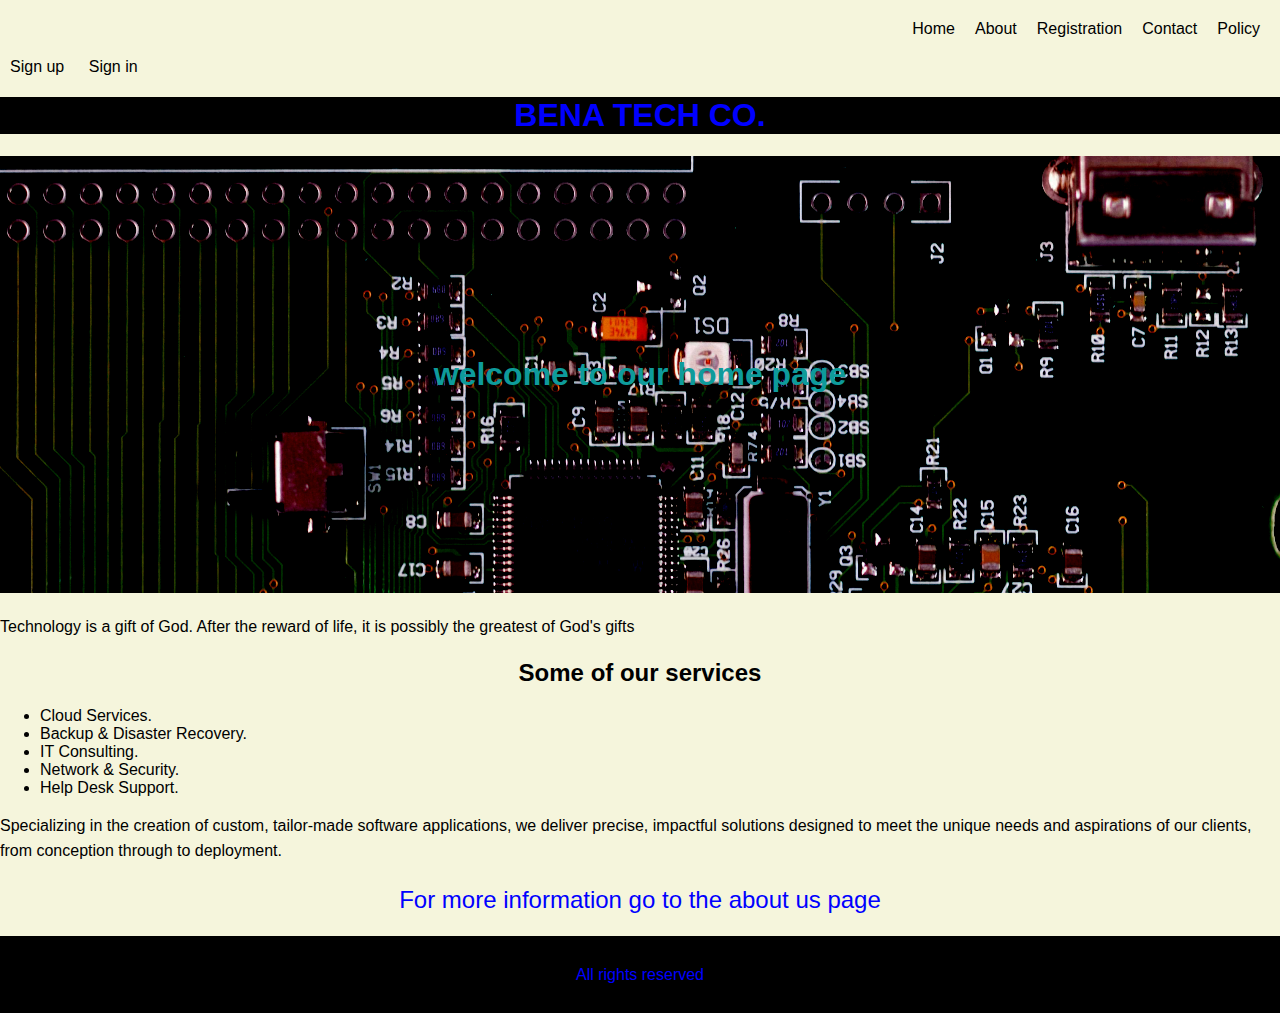
<file: index.html>
<!DOCTYPE html>
<html lang="en">
<head>
    <meta charset="UTF-8">
    <style>
        h1 {
color:blue;

background-color: black;
text-align: center;
        }
        h2 {
            text-align: center;
        }
   
     
    </style>
    <meta name="viewport" content="width=device-width, initial-scale=1.0">
    <title>home page</title>
    <link href="css/style.css" rel="stylesheet" type="text/css">
    
</head>
<body>
    <div class="nav">
        <a href="index.html">Home</a> 
     <a href="about.html">About</a> 
      <a href="registration.html">Registration</a> 
     <a href="contact.html">Contact</a>
     <a href="Policy.html">Policy</a>
    </div>
    <div class="nav-right">
        <a href="signup.html">Sign up</a>
        <a href="Signin.html">Sign in</a>
    </div>

    <div class="banner">
    <h1>BENA TECH CO.</h1> 
    </div>

   
            <h1 class="home">welcome to our home page</h1>
    
           
    <p>Technology is a gift of God. After the reward of life, it is possibly the greatest of God's gifts</p>
    <H2>Some of our services</H2>
    <ul >
        <li>Cloud Services.</li>
        <li>Backup & Disaster Recovery.</li>
        <li>IT Consulting.</li>
        <li>Network & Security.</li>
        <li>Help Desk Support.</li>
    </ul>
    
    <P>
        Specializing in the creation of custom, tailor-made software applications, we deliver precise, impactful solutions designed to meet the unique needs and aspirations of our clients, from conception through to deployment.
    </P>
    <p style="font-size: x-large;
    font-family: Arial, Helvetica, sans-serif;
    text-align: center;
    color: blue;">For more information go to the about us page</p>
    
</body>
    
    
        
<footer>
    <p>All rights reserved</p>
</footer>
</html>
</file>
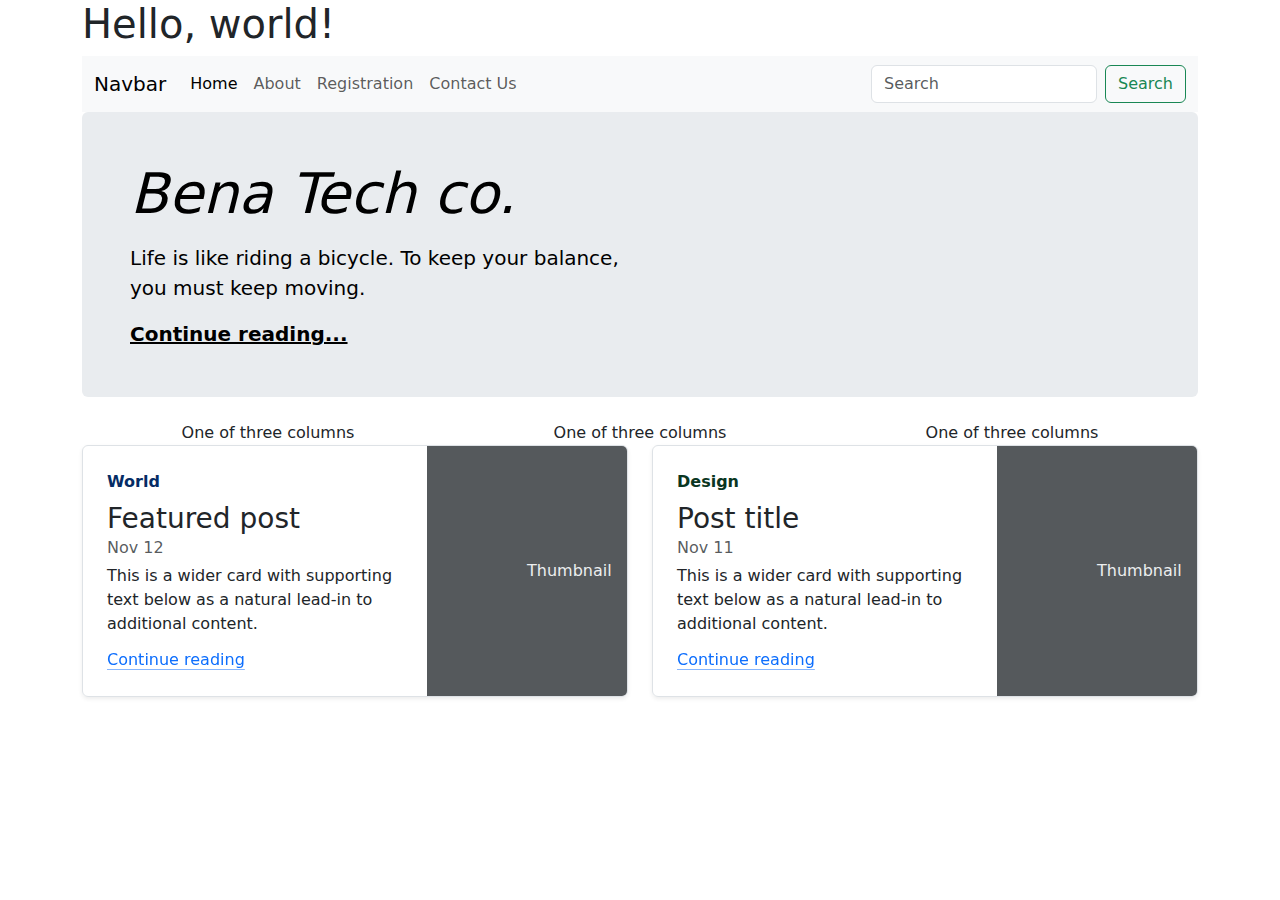
<file: Bootstrap/index.html>
<!doctype html>
<html lang="en">
  <head>
    <meta charset="utf-8">
    <meta name="viewport" content="width=device-width, initial-scale=1">
    <title>Bootstrap demo</title>
    <link href="https://cdn.jsdelivr.net/npm/bootstrap@5.3.3/dist/css/bootstrap.min.css" rel="stylesheet" integrity="sha384-QWTKZyjpPEjISv5WaRU9OFeRpok6YctnYmDr5pNlyT2bRjXh0JMhjY6hW+ALEwIH" crossorigin="anonymous">
  </head>
  <body>
   

    <div class="container">
        <h1>Hello, world!</h1>
        <nav class="navbar navbar-expand-lg bg-body-tertiary">
            <div class="container-fluid">
              <a class="navbar-brand" href="#">Navbar</a>
              <button class="navbar-toggler" type="button" data-bs-toggle="collapse" data-bs-target="#navbarSupportedContent" aria-controls="navbarSupportedContent" aria-expanded="false" aria-label="Toggle navigation">
                <span class="navbar-toggler-icon"></span>
              </button>
              <div class="collapse navbar-collapse" id="navbarSupportedContent">
                <ul class="navbar-nav me-auto mb-2 mb-lg-0">
                  <li class="nav-item">
                    <a class="nav-link active" aria-current="page" href="#">Home</a>
                  </li>
                  <li class="nav-item">
                    <a class="nav-link" href="#">About</a>
                  </li>
                  <li class="nav-item">
                    <a class="nav-link" href="#">Registration</a>
                  </li>
                  <li class="nav-item">
                    <a class="nav-link" href="#">Contact Us</a>
                  </li>
                  
                  
                </ul>
                <form class="d-flex" role="search">
                  <input class="form-control me-2" type="search" placeholder="Search" aria-label="Search">
                  <button class="btn btn-outline-success" type="submit">Search</button>
                </form>
              </div>
            </div>
          </nav>
          <div class="p-4 p-md-5 mb-4 rounded text-body-emphasis bg-body-secondary">
            <div class="col-lg-6 px-0">
              <h1 class="display-4 fst-italic">Bena Tech co.</h1>
              <p class="lead my-3">Life is like riding a bicycle. To keep your balance, you must keep moving.</p>
              <p class="lead mb-0"><a href="#" class="text-body-emphasis fw-bold">Continue reading...</a></p>
            </div>
          </div>
          <div class="container text-center">
            <div class="row align-items-start">
              <div class="col">
                One of three columns
              </div>
              <div class="col">
                One of three columns
              </div>
              <div class="col">
                One of three columns
              </div>
            </div>
          </div>
          <div class="row mb-2">
            <div class="col-md-6">
              <div class="row g-0 border rounded overflow-hidden flex-md-row mb-4 shadow-sm h-md-250 position-relative">
                <div class="col p-4 d-flex flex-column position-static">
                  <strong class="d-inline-block mb-2 text-primary-emphasis">World</strong>
                  <h3 class="mb-0">Featured post</h3>
                  <div class="mb-1 text-body-secondary">Nov 12</div>
                  <p class="card-text mb-auto">This is a wider card with supporting text below as a natural lead-in to additional content.</p>
                  <a href="#" class="icon-link gap-1 icon-link-hover stretched-link">
                    Continue reading
                    <svg class="bi"><use xlink:href="#chevron-right"/></svg>
                  </a>
                </div>
                <div class="col-auto d-none d-lg-block">
                  <svg class="bd-placeholder-img" width="200" height="250" xmlns="http://www.w3.org/2000/svg" role="img" aria-label="Placeholder: Thumbnail" preserveAspectRatio="xMidYMid slice" focusable="false"><title>Placeholder</title><rect width="100%" height="100%" fill="#55595c"/><text x="50%" y="50%" fill="#eceeef" dy=".3em">Thumbnail</text></svg>
                </div>
              </div>
            </div>
            <div class="col-md-6">
              <div class="row g-0 border rounded overflow-hidden flex-md-row mb-4 shadow-sm h-md-250 position-relative">
                <div class="col p-4 d-flex flex-column position-static">
                  <strong class="d-inline-block mb-2 text-success-emphasis">Design</strong>
                  <h3 class="mb-0">Post title</h3>
                  <div class="mb-1 text-body-secondary">Nov 11</div>
                  <p class="mb-auto">This is a wider card with supporting text below as a natural lead-in to additional content.</p>
                  <a href="#" class="icon-link gap-1 icon-link-hover stretched-link">
                    Continue reading
                    <svg class="bi"><use xlink:href="#chevron-right"/></svg>
                  </a>
                </div>
                <div class="col-auto d-none d-lg-block">
                  <svg class="bd-placeholder-img" width="200" height="250" xmlns="http://www.w3.org/2000/svg" role="img" aria-label="Placeholder: Thumbnail" preserveAspectRatio="xMidYMid slice" focusable="false"><title>Placeholder</title><rect width="100%" height="100%" fill="#55595c"/><text x="50%" y="50%" fill="#eceeef" dy=".3em">Thumbnail</text></svg>
                </div>
              </div>
            </div>
          </div>
      </div>
    <script src="https://cdn.jsdelivr.net/npm/bootstrap@5.3.3/dist/js/bootstrap.bundle.min.js" integrity="sha384-YvpcrYf0tY3lHB60NNkmXc5s9fDVZLESaAA55NDzOxhy9GkcIdslK1eN7N6jIeHz" crossorigin="anonymous"></script>
    <script src="https://cdn.jsdelivr.net/npm/@popperjs/core@2.11.8/dist/umd/popper.min.js" integrity="sha384-I7E8VVD/ismYTF4hNIPjVp/Zjvgyol6VFvRkX/vR+Vc4jQkC+hVqc2pM8ODewa9r" crossorigin="anonymous"></script>
<script src="https://cdn.jsdelivr.net/npm/bootstrap@5.3.3/dist/js/bootstrap.min.js" integrity="sha384-0pUGZvbkm6XF6gxjEnlmuGrJXVbNuzT9qBBavbLwCsOGabYfZo0T0to5eqruptLy" crossorigin="anonymous"></script>
  </body>
</html>
</file>
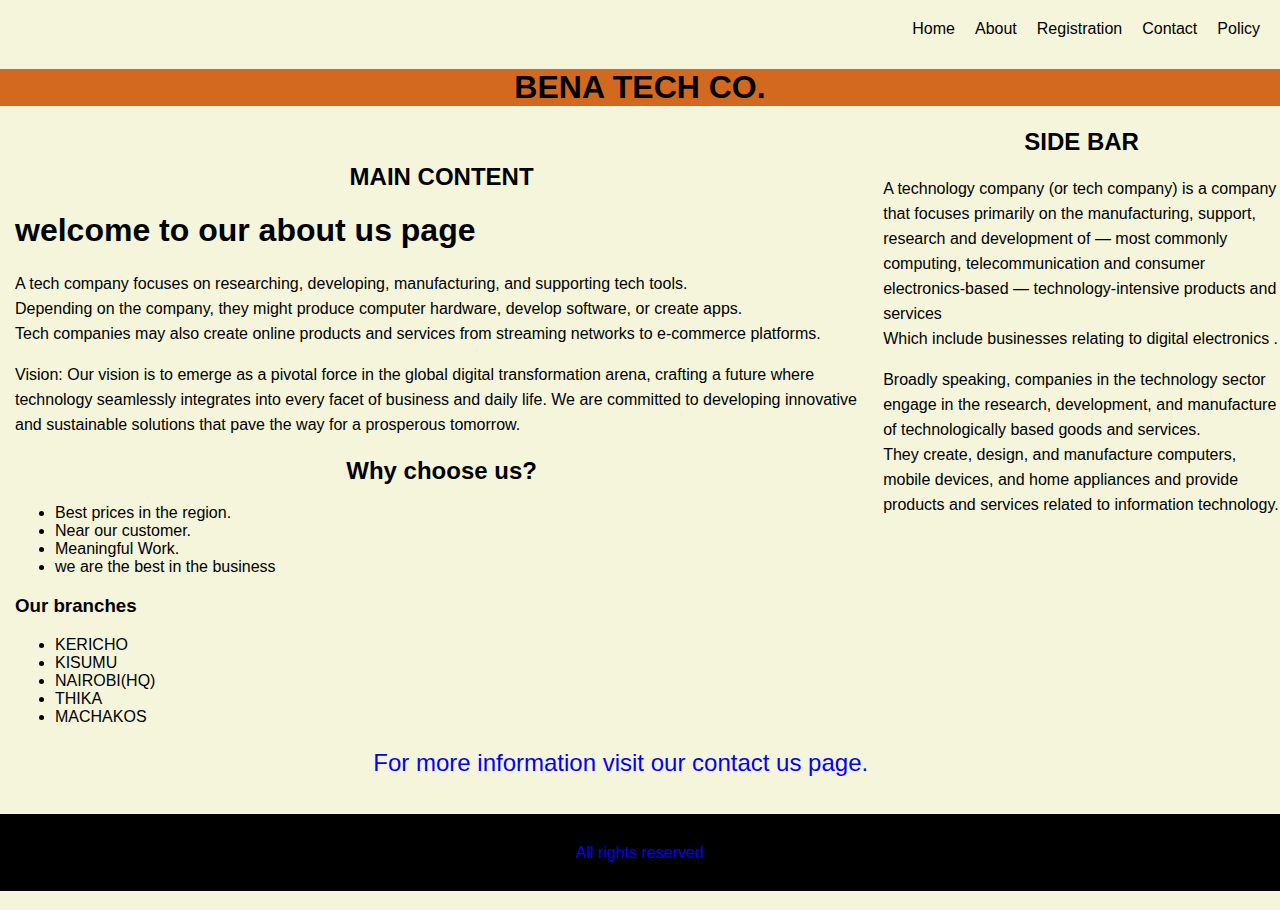
<file: about.html>
<!DOCTYPE html>
<html lang="en">
<head>
    <meta charset="UTF-8">
    <style>
        h2{
            text-align: center;
        }
    </style>
    <meta name="viewport" content="width=device-width, initial-scale=1.0">
    <title>About us page</title>
    <link href="css/style.css" rel="stylesheet" type="text/css">
</head>
<body>
    <div class="nav">
        <a href="index.html">Home</a> 
     <a href="about.html">About</a> 
      <a href="registration.html">Registration</a> 
     <a href="contact.html">Contact</a>
     <a href="Policy.html">Policy</a>
    </div>
    <div class="banner">
        <h1>BENA TECH CO.</h1> 
        </div>
        <div class="row">
            <div class="content">
                <h2>MAIN CONTENT</h2>
                <H1 class="about">welcome to our about us page</H1>
    <p>
        A tech company focuses on researching, developing, manufacturing, and supporting tech tools.<br> Depending on the company, they might produce computer hardware, develop software, or create apps.
        <br> Tech companies may also create online products and services from streaming networks to e-commerce platforms.
    </p>

    <P>
        Vision: Our vision is to emerge as a pivotal force in the global digital transformation arena, crafting a future where technology seamlessly integrates into every facet of business and daily life. We are committed to developing innovative and sustainable solutions that pave the way for a prosperous tomorrow. 
    </P>
    <h2>Why choose us?</h2>
    <ul>
        <li>Best prices in the region. </li>
        <li>Near our customer.</li>
        <li>Meaningful Work.</li>
        <li>we are the best in the business</li>
    </ul>
    <h3>Our branches</h3>
    <ul>
        <li>KERICHO</li>
        <li>KISUMU</li>
        <li>NAIROBI(HQ)</li>
        <li>THIKA</li>
        <li>MACHAKOS</li>
    </ul>
    
    <p style="text-align: right;
    font-family: 'Segoe UI', Tahoma, Geneva, Verdana, sans-serif;
    font-size: x-large;
    color: blue;">For more information visit our contact us page.</p>
</body>
            </div>
            <div class="side bar">
                <h2>SIDE BAR</h2>
                <P>
                 A technology company (or tech company) is a company that focuses primarily on the manufacturing, support, research and development of — most commonly computing, telecommunication and consumer electronics-based — technology-intensive products and services <br> Which include businesses relating to digital electronics .
                </P>
                <p>
                 Broadly speaking, companies in the technology sector engage in the research, development, and manufacture of technologically based goods and services. <br> They create, design, and manufacture computers, mobile devices, and home appliances and provide products and services related to information technology.
                </p>
            </div>
        </div>
    
<footer>
    <p>All rights reserved</p>
</footer>
</html>
</file>
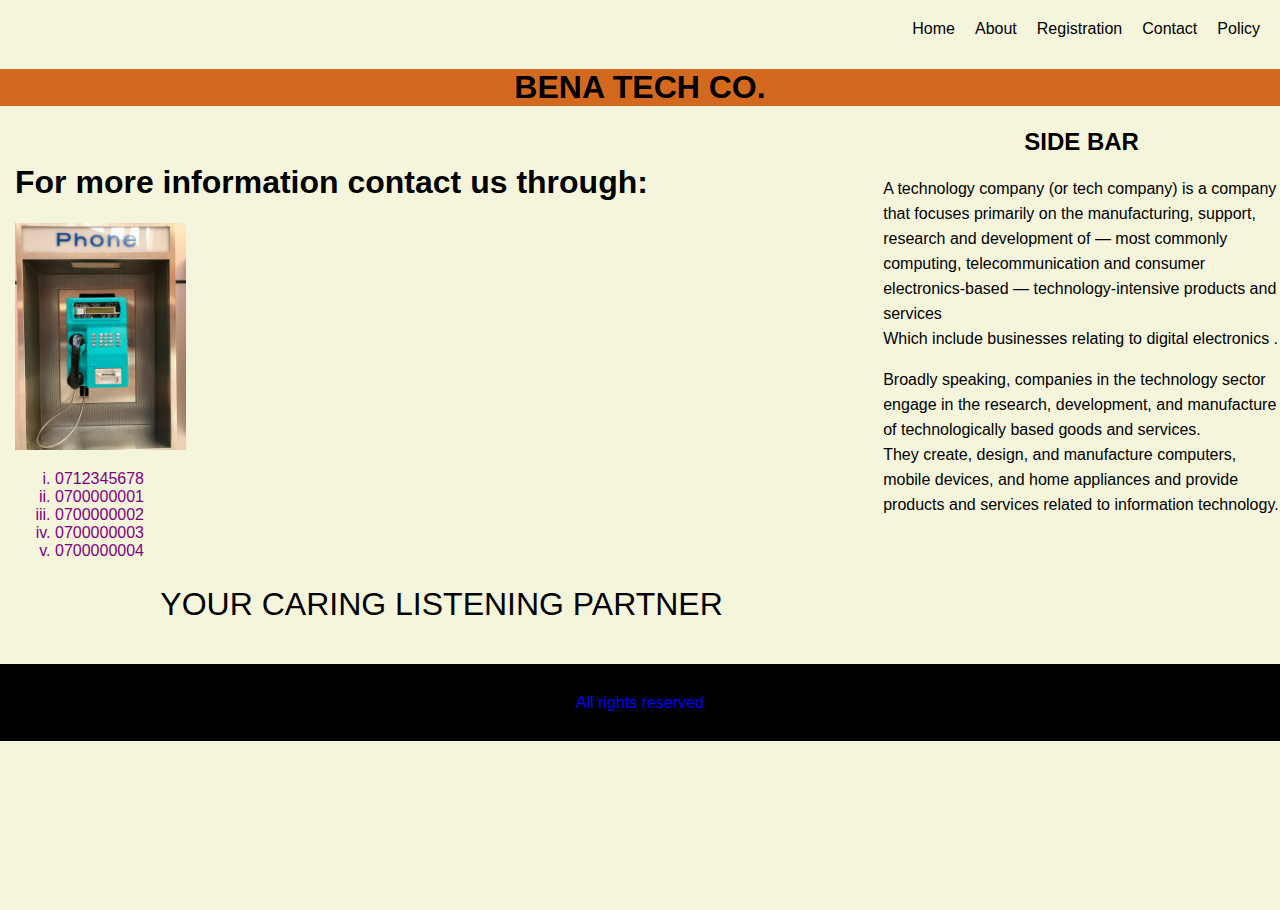
<file: contact.html>
<!DOCTYPE html>
<html lang="en">
<head>
    <meta charset="UTF-8">
    <style>
        h2{
            text-align: center;
        }
    </style>
    <meta name="viewport" content="width=device-width, initial-scale=1.0">
    <title>Contact us</title>
    <link href="css/style.css" rel="stylesheet" type="text/css">
</head>

<body>
    <div class="nav">
        <a href="index.html">Home</a> 
     <a href="about.html">About</a> 
      <a href="registration.html">Registration</a> 
     <a href="contact.html">Contact</a>
     <a href="Policy.html">Policy</a>
    </div>
    <div class="banner">
        <h1>BENA TECH CO.</h1> 
        </div>
    <div class="row">
        <div class="content">
            <h1>For more information contact us through:</H1>
                <img src="images/1402.jpg" alt="phone image" width="20%"/>
                <ol style="list-style-type: lower-roman;color:purple;">
                    <li>0712345678</li>
                <li>0700000001</li>
                <li>0700000002</li>
                <li>0700000003</li>
                <li>0700000004</li>
                </ol>
                <p style="color: black;
                text-align: center;
                font-size: xx-large;
                font-family: Arial, Helvetica, sans-serifs;">YOUR CARING LISTENING PARTNER</p>
            </body>
        </div>
        <div class="side bar">
            <h2>SIDE BAR</h2>
            <P>
                A technology company (or tech company) is a company that focuses primarily on the manufacturing, support, research and development of — most commonly computing, telecommunication and consumer electronics-based — technology-intensive products and services <br> Which include businesses relating to digital electronics .
               </P>
               <p>
                Broadly speaking, companies in the technology sector engage in the research, development, and manufacture of technologically based goods and services. <br> They create, design, and manufacture computers, mobile devices, and home appliances and provide products and services related to information technology.
               </p>
        </div>
    </div>
    
<footer>
    <p>All rights reserved</p>
</footer>
</html>
</file>
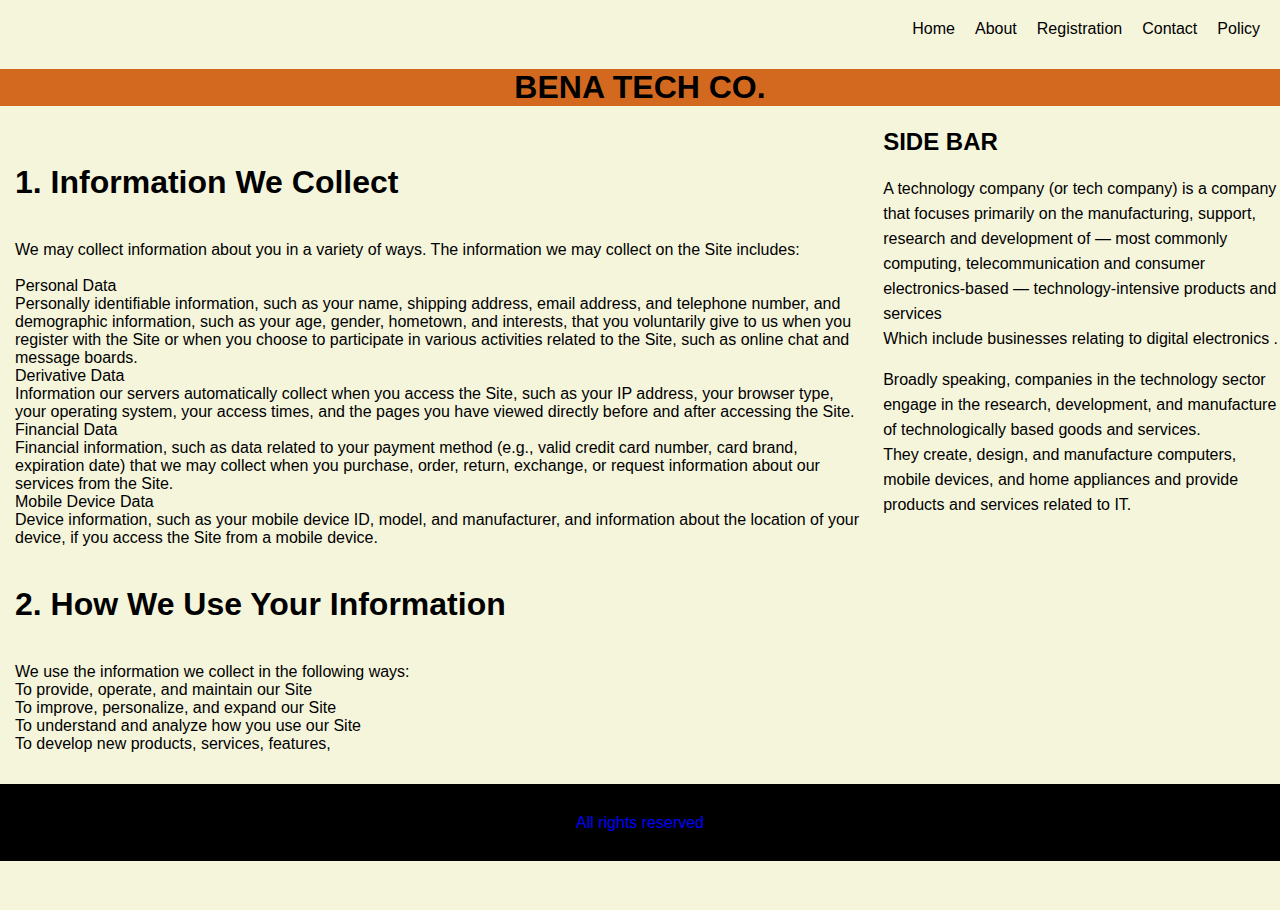
<file: Policy.html>
<!DOCTYPE html>
<html lang="en">
<head>
    <meta charset="UTF-8">
    <meta name="viewport" content="width=device-width, initial-scale=1.0">
    <title>PrivacyPolicy</title>
    <link href="css/style.css" rel="stylesheet" type="text/css">
</head>
<body>
    <div class="nav">
        <a href="index.html">Home</a> 
     <a href="about.html">About</a> 
      <a href="registration.html">Registration</a> 
     <a href="contact.html">Contact</a>
     <a href="Policy.html">Policy</a>
    </div>
    <div class="banner">
        <h1>BENA TECH CO.</h1> 
        </div>
    <div class="row">
        <div class="content">
           
            
                <p>
                   <h1>1. Information We Collect</h1> <br>

We may collect information about you in a variety of ways. The information we may collect on the Site includes:<br><br>

Personal Data<br>

Personally identifiable information, such as your name, shipping address, email address, and telephone number, and demographic information, such as your age, gender, hometown, and interests, that you voluntarily give to us when you register with the Site or when you choose to participate in various activities related to the Site, such as online chat and message boards.<br>

Derivative Data<br>

Information our servers automatically collect when you access the Site, such as your IP address, your browser type, your operating system, your access times, and the pages you have viewed directly before and after accessing the Site.<br>

Financial Data<br>

Financial information, such as data related to your payment method (e.g., valid credit card number, card brand, expiration date) that we may collect when you purchase, order, return, exchange, or request information about our services from the Site.<br>

Mobile Device Data<br>

Device information, such as your mobile device ID, model, and manufacturer, and information about the location of your device, if you access the Site from a mobile device.<br><br>
                   <h1>2. How We Use Your Information</h1> <br>
                    
                    We use the information we collect in the following ways:<br>
                    
                    To provide, operate, and maintain our Site<Br>
                    To improve, personalize, and expand our Site<Br>
                    To understand and analyze how you use our Site<Br>
                    To develop new products, services, features,
                </p>
            </body>
        </div>
        <div class="side bar">
            <h2>SIDE BAR</h2>
            <P>
                A technology company (or tech company) is a company that focuses primarily on the manufacturing, support, research and development of — most commonly computing, telecommunication and consumer electronics-based — technology-intensive products and services <br> Which include businesses relating to digital electronics .
               </P>
               <p>
                Broadly speaking, companies in the technology sector engage in the research, development, and manufacture of technologically based goods and services. <br> They create, design, and manufacture computers, mobile devices, and home appliances and provide products and services related to IT.
               </p>
        </div>
    </div>
   


<footer>
    <p>All rights reserved</p>
</footer>
</html>
</file>
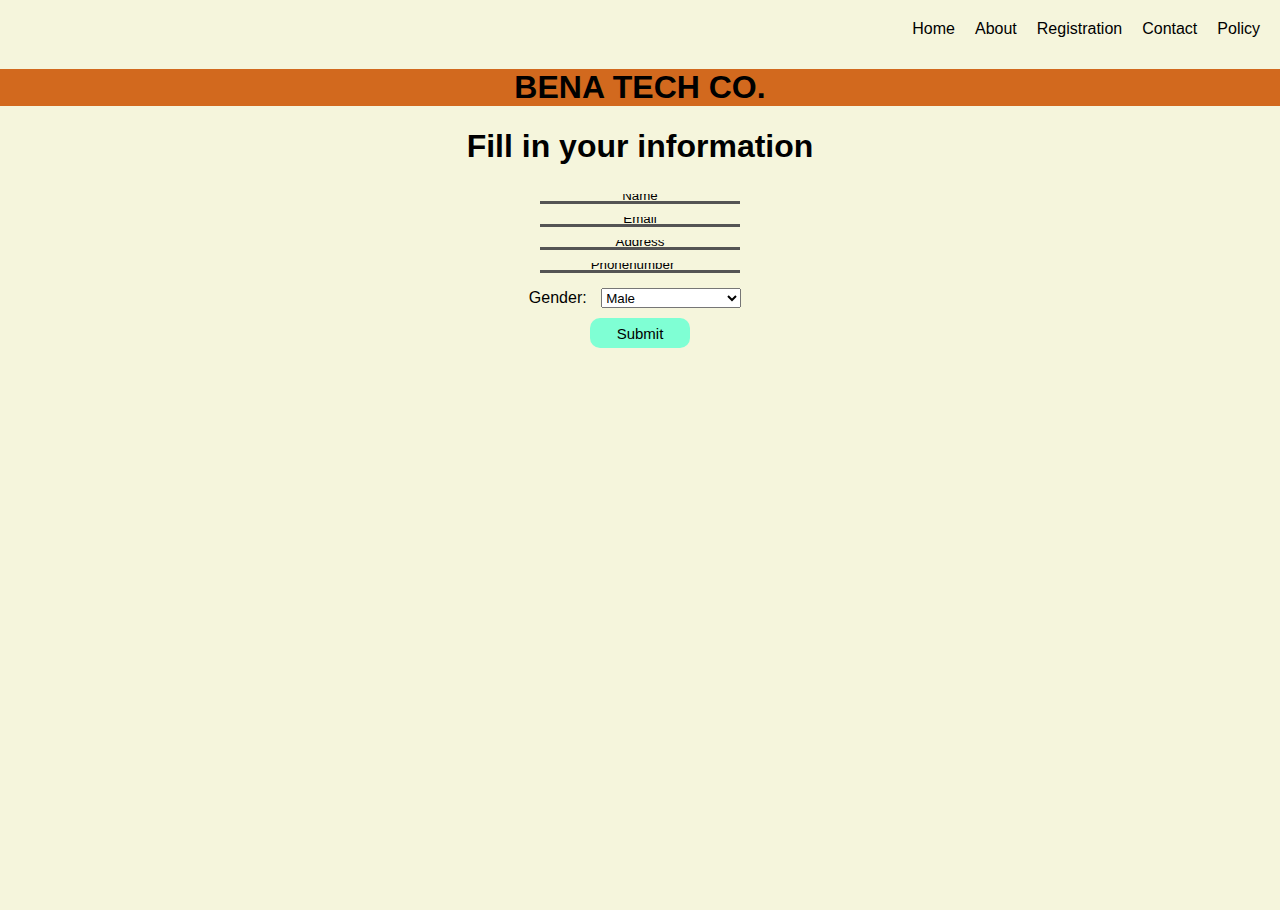
<file: registration.html>
<!DOCTYPE html>
<html lang="en">
<head>
    <meta charset="UTF-8">
    <meta name="viewport" content="width=device-width, initial-scale=1.0">
    <title>registartion page</title>
    <link href="css/style.css" rel="stylesheet" type="text/css">
    

    
    
</head>
<body>
    <!--this is the main body-->
    <div class="nav">
        <a href="index.html">Home</a> 
     <a href="about.html">About</a> 
      <a href="registration.html">Registration</a> 
     <a href="contact.html">Contact</a>
     <a href="Policy.html">Policy</a>
    </div>
    <div class="banner">
        <h1>BENA TECH CO.</h1> 
        </div>
    <center>
        <div class="form">
            <h1>Fill in your information</h1>
            <form action="">
            
                <input type="text" placeholder="Name" >
                <br>
                
                <input type="email" placeholder="Email">
                <br>
                
                <input type="text" placeholder="Address">
                <br>
                <input type="number" placeholder="Phonenumber">
                <br>
                Gender:
                <select name="gender" id="gender">
                    <option value="male">Male</option>
                    <option value="female">Female</option>
                    <option value="notsay">Not to say</option>
                </select>
                <br>
                <button>Submit</button>
    
    
    
    
            </form>
        </div>
    </center>
    
    
    
</body>




</html>
</file>
<file: css/style.css>
@import url('structurestyle.css');
@import url('navstyle.css');
@import url('contentstyle.css');
@import url('formstyle.css');
</file>
